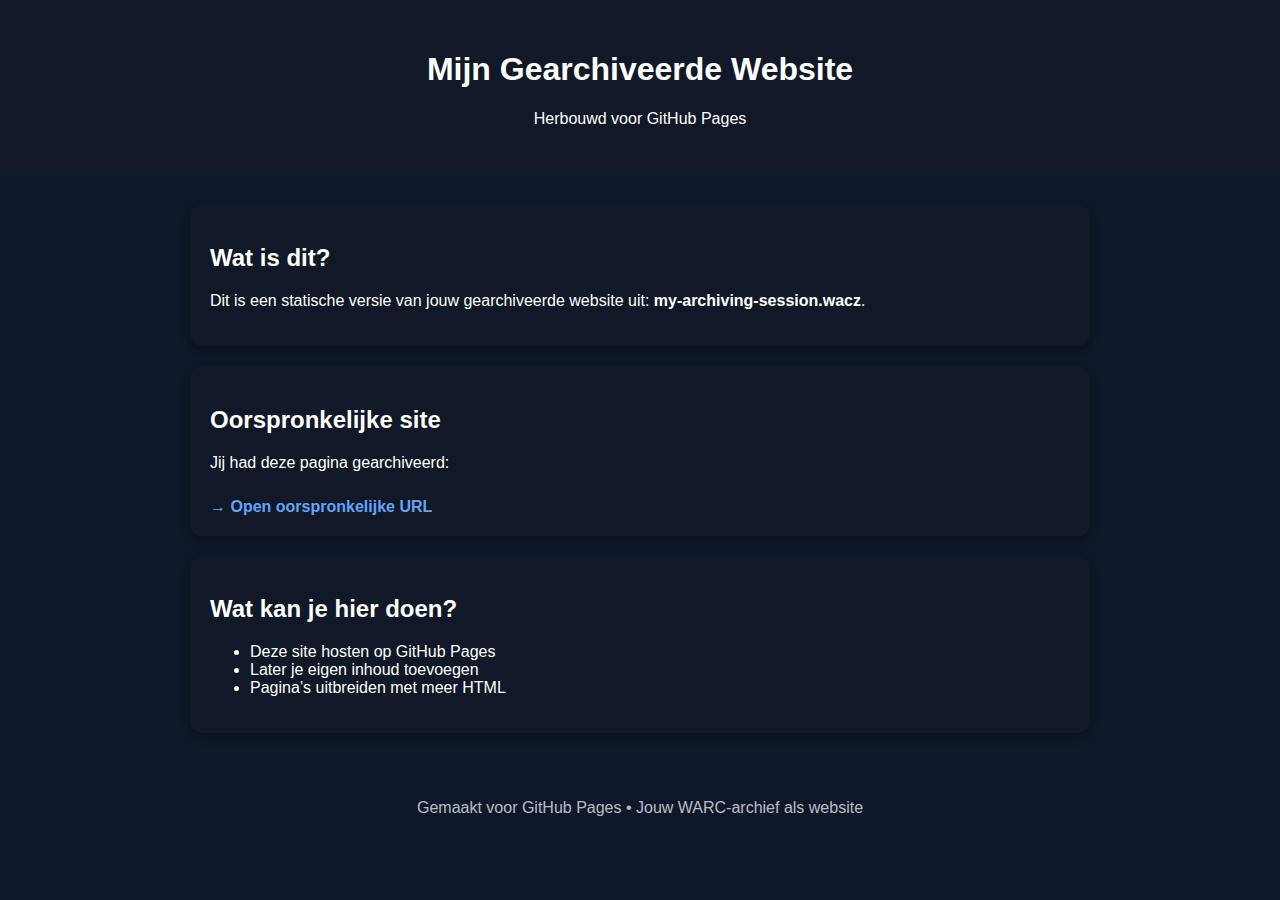
<file: index.html>
<!DOCTYPE html>
<html lang="nl">
<head>
  <meta charset="UTF-8">
  <meta name="viewport" content="width=device-width, initial-scale=1.0">
  <title>Mijn Gearchiveerde Website</title>
  <link rel="stylesheet" href="style.css">
</head>
<body>

<header>
  <h1>Mijn Gearchiveerde Website</h1>
  <p>Herbouwd voor GitHub Pages</p>
</header>

<main>
  <section class="card">
    <h2>Wat is dit?</h2>
    <p>
      Dit is een statische versie van jouw gearchiveerde website uit:
      <strong>my-archiving-session.wacz</strong>.
    </p>
  </section>

  <section class="card">
    <h2>Oorspronkelijke site</h2>
    <p>Jij had deze pagina gearchiveerd:</p>
    <a class="big-link" href="https://minemarket-7.preview.emergentagent.com/" target="_blank">
      → Open oorspronkelijke URL
    </a>
  </section>

  <section class="card">
    <h2>Wat kan je hier doen?</h2>
    <ul>
      <li>Deze site hosten op GitHub Pages</li>
      <li>Later je eigen inhoud toevoegen</li>
      <li>Pagina’s uitbreiden met meer HTML</li>
    </ul>
  </section>
</main>

<footer>
  <p>Gemaakt voor GitHub Pages • Jouw WARC-archief als website</p>
</footer>

</body>
</html>
</file>
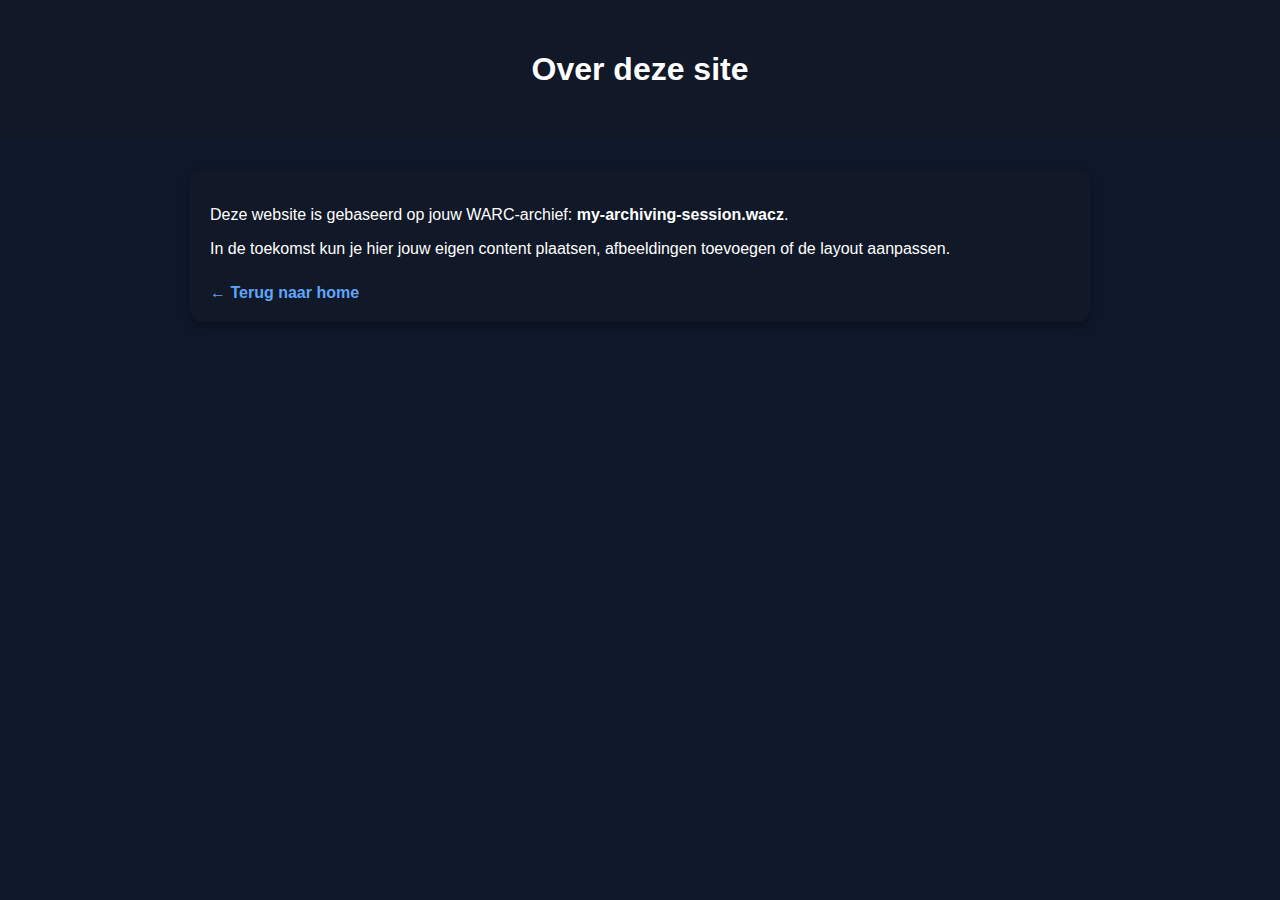
<file: about.html>
<!DOCTYPE html>
<html>
<head>
  <title>Over deze site</title>
  <link rel="stylesheet" href="style.css">
</head>
<body>

<header>
  <h1>Over deze site</h1>
</header>

<main>
  <div class="card">
    <p>
      Deze website is gebaseerd op jouw WARC-archief:
      <strong>my-archiving-session.wacz</strong>.
    </p>
    <p>
      In de toekomst kun je hier jouw eigen content plaatsen,
      afbeeldingen toevoegen of de layout aanpassen.
    </p>
    <a class="big-link" href="index.html">← Terug naar home</a>
  </div>
</main>

</body>
</html>
</file>
<file: style.css>
body {
  margin: 0;
  font-family: Arial, sans-serif;
  background: #0f172a;
  color: white;
}

header {
  text-align: center;
  padding: 30px;
  background: #111827;
}

main {
  max-width: 900px;
  margin: 30px auto;
  padding: 0 20px;
}

.card {
  background: #111827;
  padding: 20px;
  border-radius: 12px;
  margin-bottom: 20px;
  box-shadow: 0 4px 10px rgba(0,0,0,0.3);
}

.big-link {
  display: inline-block;
  margin-top: 10px;
  color: #60a5fa;
  text-decoration: none;
  font-weight: bold;
}

.big-link:hover {
  text-decoration: underline;
}

footer {
  text-align: center;
  padding: 20px;
  opacity: 0.7;
}
</file>
